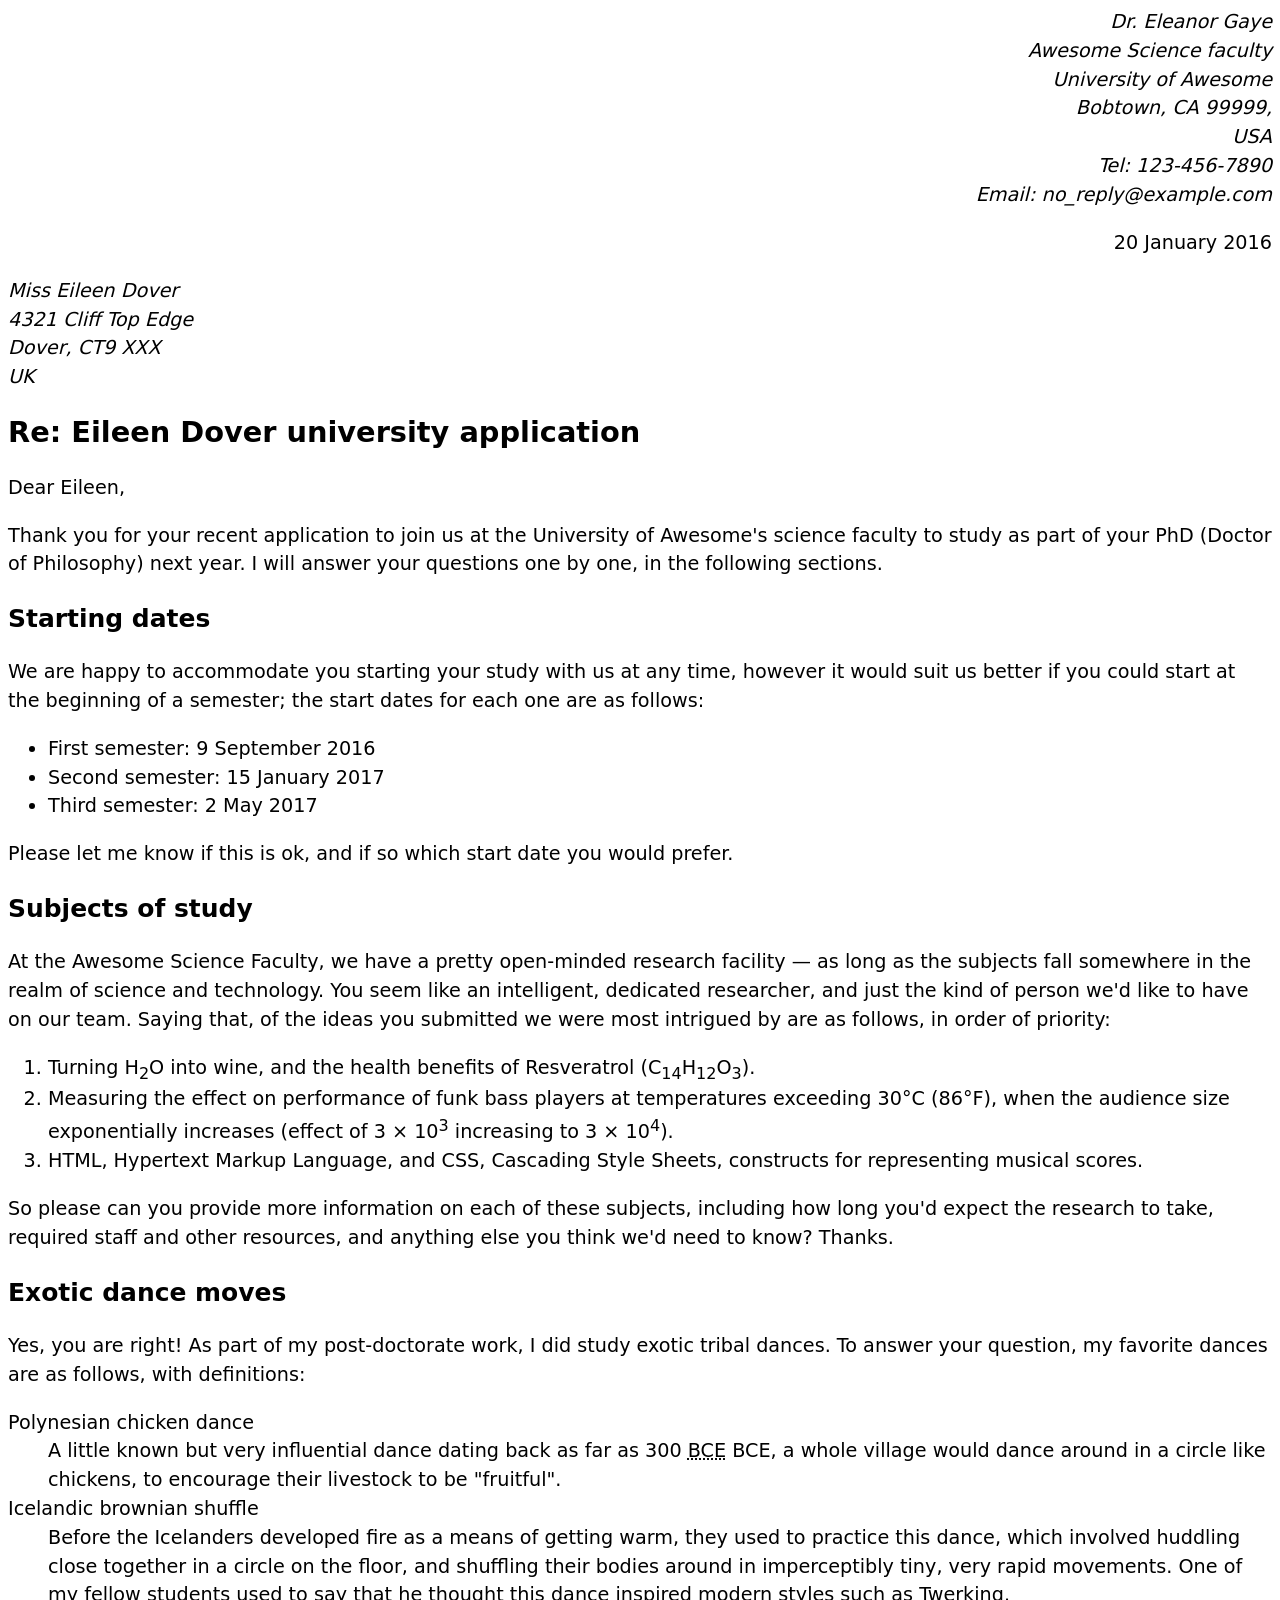
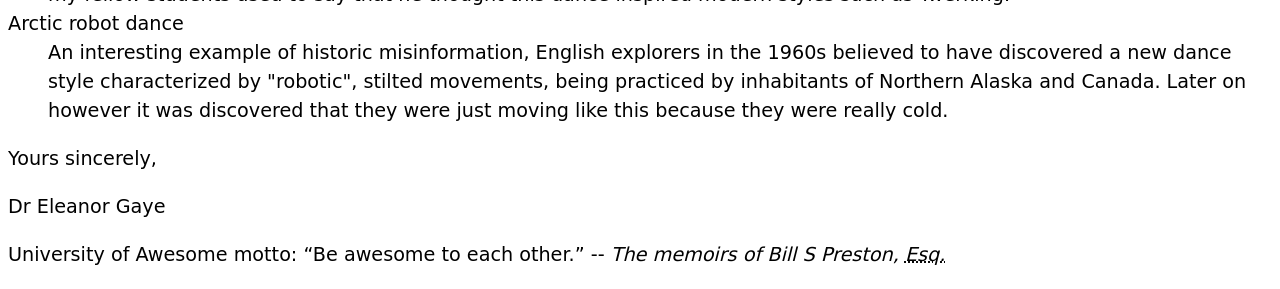
<file: lab1/part1/index.html>
<html>
    <head>
        <title>Lab 1 Part 1 - Letter Markup</title>
    <!-- 
    Name: Abinash Sornan 
    File: index.html 
    Date: 30 January 2026 
    Lab 1 Part 1 marking up a university application letter 
    -->
    <link rel="stylesheet" type="text/css" href="./styles.css" >
    </head>
    <body>
        <address class="sender-column">
        Dr. Eleanor Gaye<br>
Awesome Science faculty<br>
University of Awesome<br>
Bobtown, CA 99999,<br>
USA<br>
Tel: 123-456-7890<br>
Email: no_reply@example.com
</address>

<p class="sender-column">20 January 2016</p>
<address>
Miss Eileen Dover<br>
4321 Cliff Top Edge<br>
Dover, CT9 XXX<br>
UK<br> 
</address>

<h1>Re: Eileen Dover university application</h1>

<p>Dear Eileen,</p>

<p>Thank you for your recent application to join us at the University of
Awesome's science faculty to study as part of your
PhD (Doctor of Philosophy) next year. I will answer your
questions one by one, in the following sections.</p>

<h2>Starting dates</h2>

</p>We are happy to accommodate you starting your study with us at any time,
however it would suit us better if you could start at the beginning of a
semester; the start dates for each one are as follows:<p>

<ul>
    <li>
First semester: <time datetime="2016-09-09">9 September 2016</time>
</li>
<li>
Second semester: <time datetime="2017-01-15">15 January 2017</time>
</li>
<li>Third semester: <time datetime="2017-05-02">2 May 2017</time></li>
</ul>

</p>Please let me know if this is ok, and if so which start date you would
prefer.<p>

<h2>Subjects of study</h2>

</p>At the Awesome Science Faculty, we have a pretty open-minded research
facility — as long as the subjects fall somewhere in the realm of science
and technology. You seem like an intelligent, dedicated researcher, and
just the kind of person we'd like to have on our team. Saying that, of the
ideas you submitted we were most intrigued by are as follows, in order of
priority:</p>

<ol>
    <li>
Turning H<sub>2</sub>O into wine, and the health benefits of Resveratrol
(C<sub>14</sub>H<sub>12</sub>O<sub>3</sub>).
</li>
<li>
Measuring the effect on performance of funk bass players at temperatures
exceeding 30°C (86°F), when the audience size exponentially increases
(effect of 3 × 10<sup>3</sup> increasing to 3 × 10<sup>4</sup>).</li>
<li>
<abbr>HTML</abbr>, Hypertext Markup Language, and <abbr>CSS</abbr>,
Cascading Style Sheets, constructs for representing musical scores.
</li>
</ol>

<p>
So please can you provide more information on each of these subjects,
including how long you'd expect the research to take, required staff and
other resources, and anything else you think we'd need to know? Thanks.
</p>

<h2>Exotic dance moves</h2>

</p>Yes, you are right! As part of my post-doctorate work, I
did study exotic tribal dances. To answer your question, my
favorite dances are as follows, with definitions:</p>

<d1>
<dt>Polynesian chicken dance</dt>
<dd>
    A little known but very influential dance dating back as far as
    300 <abbr title="Before Commen Era">BCE</abbr> BCE, a whole village would
    dance around in a circle like chickens, to encourage their livestock to
    be "fruitful".
    </dd>
<dt>Icelandic brownian shuffle</dt>
<dd>
    Before the Icelanders developed fire as a means of getting warm, they
    used to practice this dance, which involved huddling close together in a
    circle on the floor, and shuffling their bodies around in imperceptibly
    tiny, very rapid movements. One of my fellow students used to say that
    he thought this dance inspired modern styles such as Twerking.
    </dd>
<dt>Arctic robot dance</dt>
<dd>
    An interesting example of historic misinformation, English explorers in
    the 1960s believed to have discovered a new dance style characterized by
    "robotic", stilted movements, being practiced by inhabitants of Northern
    Alaska and Canada. Later on however it was discovered that they were
    just moving like this because they were really cold.
</dd>
</d1>

<p>Yours sincerely,</p>

<p>Dr Eleanor Gaye</p>

<p>
University of Awesome motto: <q>Be awesome to each other.</q> --
<cite>
The memoirs of Bill S Preston, <abbr title="Eqsuire">Esq.</abbr></cite>
</p>
    </body>
</html>
</file>
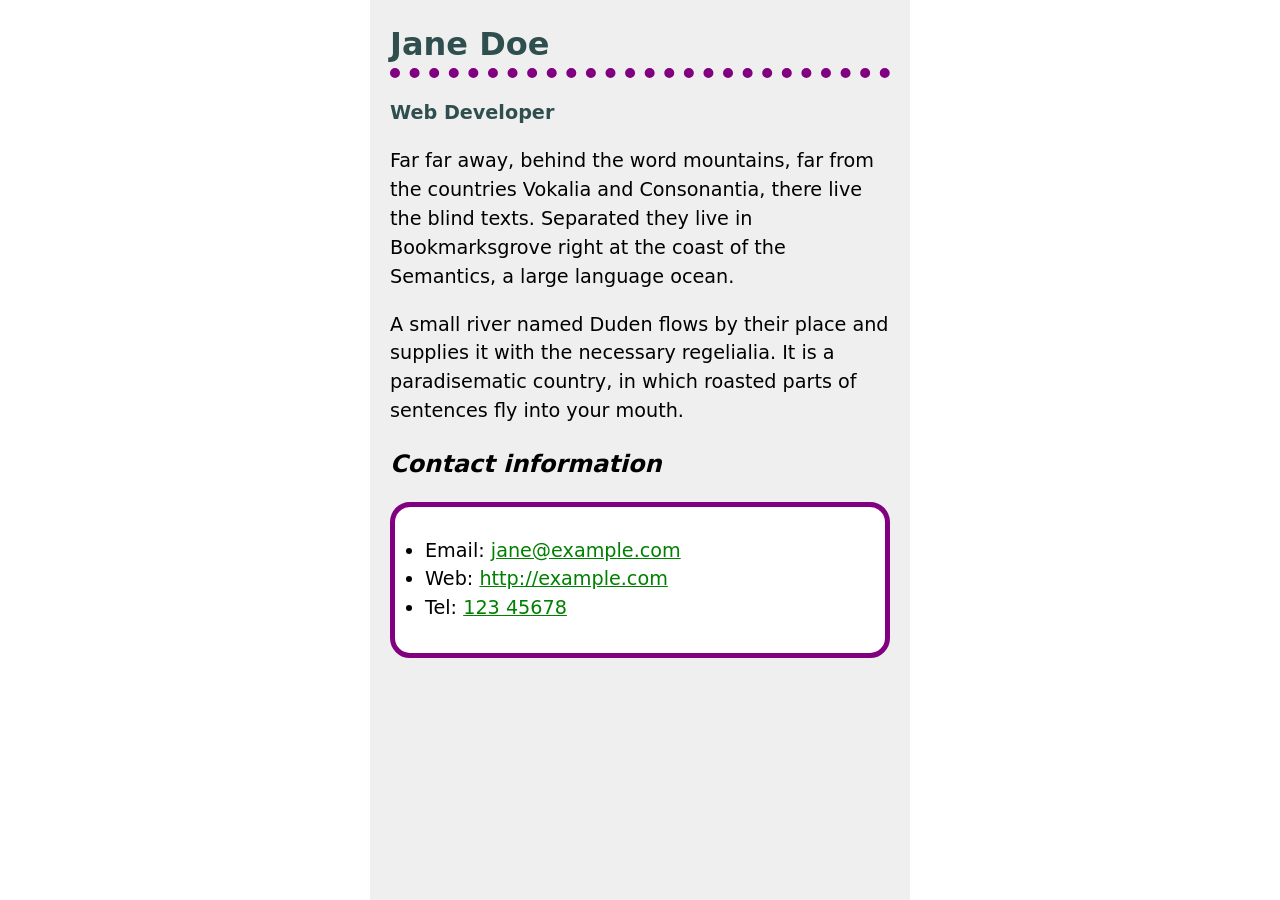
<file: lab3/part1/index.html>
<html>
    <head>
        <title>Lab 3 Part 1 </title>
    <!-- 
    Name: Abinash Sornan 
    File: index.html 
    Date: 11 March 2026 
    Lab 3 Part 1
    -->
    <link rel="stylesheet" type="text/css" href="style.css" >
    </head>
  <h1>Jane Doe</h1>
  <div class="job-title">Web Developer</div>
<p>
  Far far away, behind the word mountains, far from the countries Vokalia and
  Consonantia, there live the blind texts. Separated they live in Bookmarksgrove
  right at the coast of the Semantics, a large language ocean.
</p>

<p>
  A small river named Duden flows by their place and supplies it with the
  necessary regelialia. It is a paradisematic country, in which roasted parts of
  sentences fly into your mouth.
</p>

<h2>Contact information</h2>
<ul>
  <li>Email: <a href="mailto:jane@example.com">jane@example.com</a></li>
  <li>Web: <a href="http://example.com">http://example.com</a></li>
  <li>Tel: <a href="tel:12345678">123 45678</a></li>
</ul>
</file>
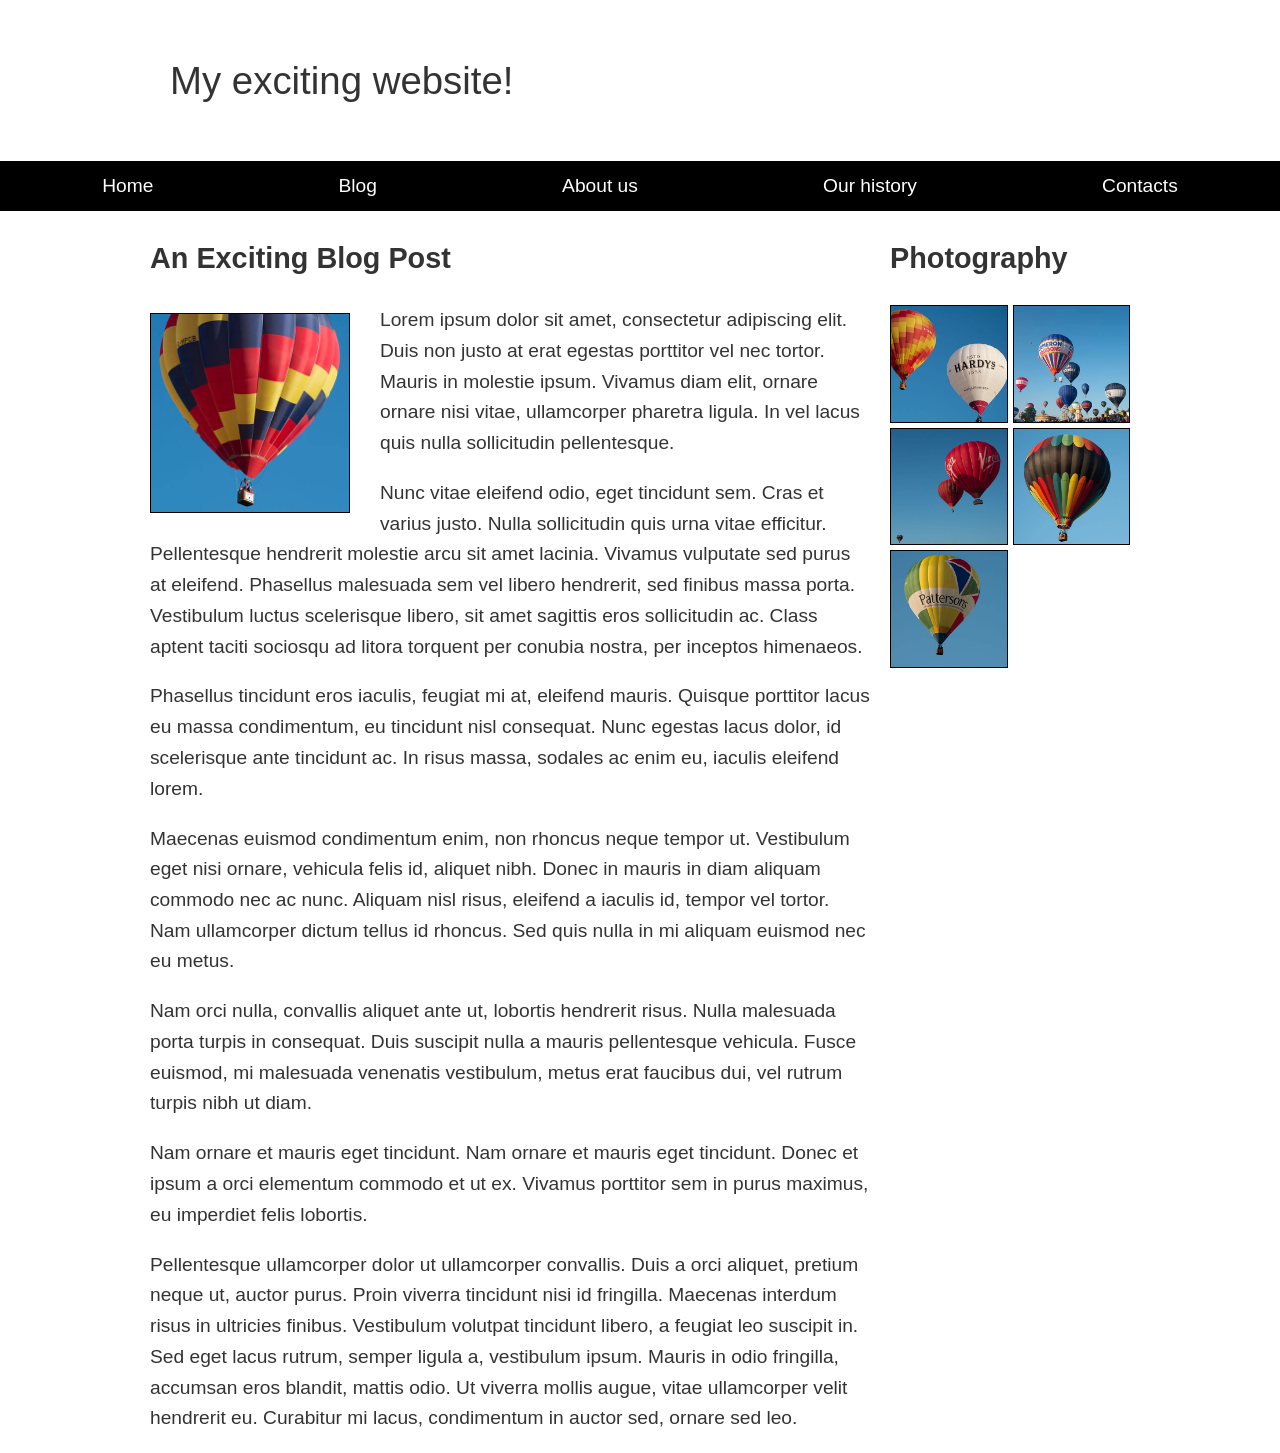
<file: lab3/part3/index.html>
<!doctype html>
        <title>Lab 3 Part 3</title>
    <!-- 
    Name: Abinash Sornan 
    File: index.html 
    Date: 13 March 2026 
    Lab 3 Part 3
    -->
<html lang="en">
  <head>
    <meta charset="utf-8" />
    <title>Layout Task</title>
    <link href="style.css" rel="stylesheet" type="text/css" />
  </head>
  <body>
    <div class="logo">My exciting website!</div>
 
<nav>
      <ul>
        <li><a href="">Home</a></li>
        <li><a href="">Blog</a></li>
        <li><a href="">About us</a></li>
        <li><a href="">Our history</a></li>
        <li><a href="">Contacts</a></li>
      </ul>
    </nav>

    <main class="grid">
      <article>
        <h1>An Exciting Blog Post</h1>
        <img src="images/square6.jpg" alt="placeholder" class="feature" />
        <p>
          Lorem ipsum dolor sit amet, consectetur adipiscing elit. Duis non
          justo at erat egestas porttitor vel nec tortor. Mauris in molestie
          ipsum. Vivamus diam elit, ornare ornare nisi vitae, ullamcorper
          pharetra ligula. In vel lacus quis nulla sollicitudin pellentesque.
        </p>

        <p>
          Nunc vitae eleifend odio, eget tincidunt sem. Cras et varius justo.
          Nulla sollicitudin quis urna vitae efficitur. Pellentesque
          hendrerit molestie arcu sit amet lacinia. Vivamus vulputate sed
          purus at eleifend. Phasellus malesuada sem vel libero hendrerit,
          sed finibus massa porta. Vestibulum luctus scelerisque libero, sit
          amet sagittis eros sollicitudin ac. Class aptent taciti sociosqu ad
          litora torquent per conubia nostra, per inceptos himenaeos.
        </p>

        <p>
          Phasellus tincidunt eros iaculis, feugiat mi at, eleifend mauris.
          Quisque porttitor lacus eu massa condimentum, eu tincidunt nisl
          consequat. Nunc egestas lacus dolor, id scelerisque ante tincidunt
          ac. In risus massa, sodales ac enim eu, iaculis eleifend lorem.
        </p>

        <p>
          Maecenas euismod condimentum enim, non rhoncus neque tempor ut.
          Vestibulum eget nisi ornare, vehicula felis id, aliquet nibh. Donec
          in mauris in diam aliquam commodo nec ac nunc. Aliquam nisl risus,
          eleifend a iaculis id, tempor vel tortor. Nam ullamcorper dictum
          tellus id rhoncus. Sed quis nulla in mi aliquam euismod nec eu
          metus.
        </p>

        <p>
          Nam orci nulla, convallis aliquet ante ut, lobortis hendrerit
          risus. Nulla malesuada porta turpis in consequat. Duis suscipit
          nulla a mauris pellentesque vehicula. Fusce euismod, mi malesuada
          venenatis vestibulum, metus erat faucibus dui, vel rutrum turpis
          nibh ut diam.
        </p>

        <p>
          Nam ornare et mauris eget tincidunt. Nam ornare et mauris eget
          tincidunt. Donec et ipsum a orci elementum commodo et ut ex.
          Vivamus porttitor sem in purus maximus, eu imperdiet felis
          lobortis.
        </p>

        <p>
          Pellentesque ullamcorper dolor ut ullamcorper convallis. Duis a
          orci aliquet, pretium neque ut, auctor purus. Proin viverra
          tincidunt nisi id fringilla. Maecenas interdum risus in ultricies
          finibus. Vestibulum volutpat tincidunt libero, a feugiat leo
          suscipit in. Sed eget lacus rutrum, semper ligula a, vestibulum
          ipsum. Mauris in odio fringilla, accumsan eros blandit, mattis
          odio. Ut viverra mollis augue, vitae ullamcorper velit hendrerit
          eu. Curabitur mi lacus, condimentum in auctor sed, ornare sed leo.
        </p>
      </article>

      <aside>
        <h2>Photography</h2>
        <ul class="photos">
          <li><img src="images/square1.jpg" alt="placeholder" /></li>
          <li><img src="images/square2.jpg" alt="placeholder" /></li>
          <li><img src="images/square3.jpg" alt="placeholder" /></li>
          <li><img src="images/square4.jpg" alt="placeholder" /></li>
          <li><img src="images/square5.jpg" alt="placeholder" /></li>
        </ul>
      </aside>
    </main>
  </body>
</html>
</file>
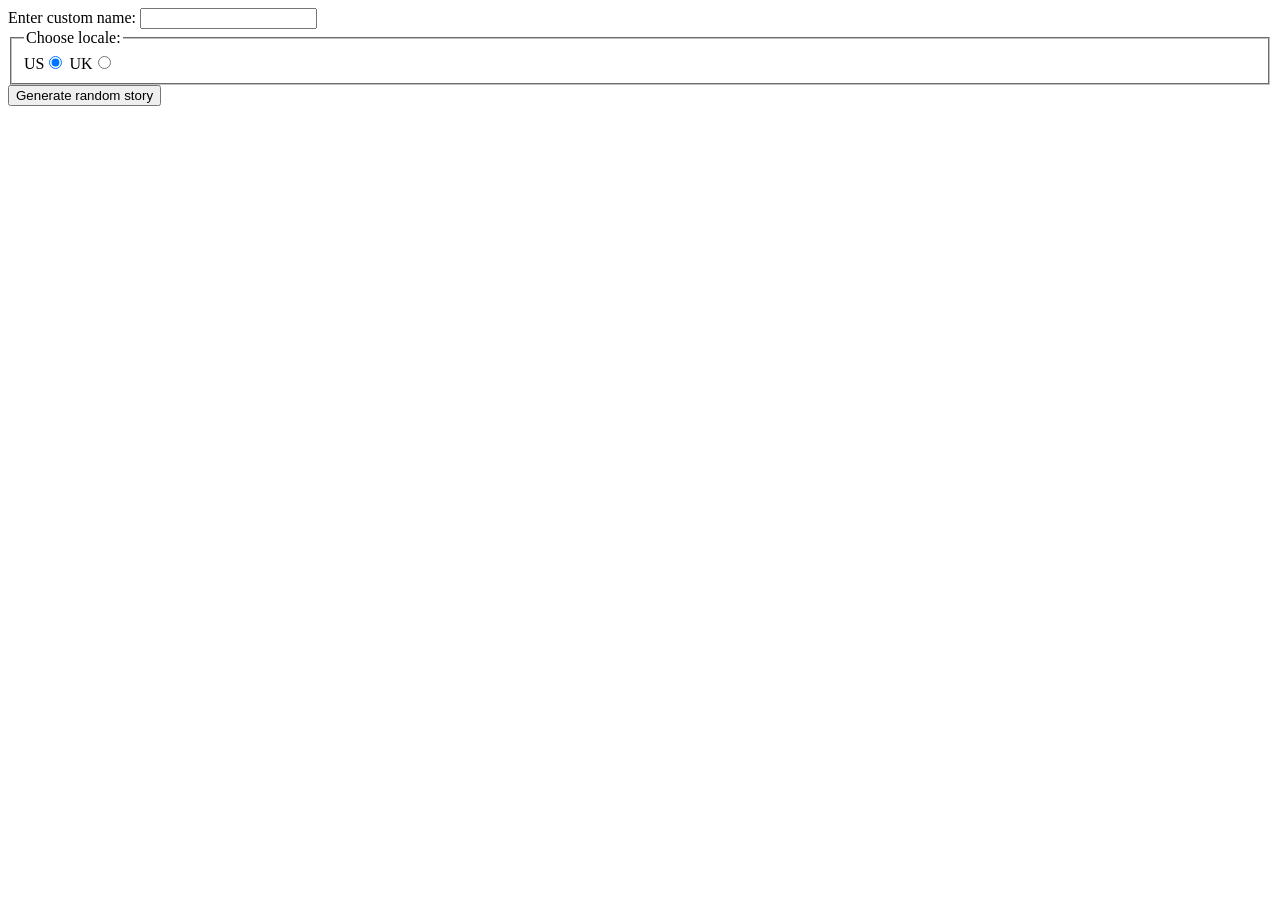
<file: lab4/part1/index.html>
<!doctype html>
 <html lang="en">
    <head>
      <meta charset="utf-8" />
        <title>Lab 4 Part 1 </title>
    <!-- 
    Name: Abinash Sornan 
    File: index.html 
    Date: 8 April 2026 
    Lab 4 Part 1
    -->
  <head>
<div>
  <label for="custom-name">Enter custom name:</label>
  <input id="custom-name" type="text" placeholder="" />
</div>
<fieldset>
  <legend>Choose locale:</legend>
  <label for="us">US</label
  ><input id="us" type="radio" name="uk-us" value="us" checked />
  <label for="uk">UK</label
  ><input id="uk" type="radio" name="uk-us" value="uk" />
</fieldset>

<div>
  <button class="generate">Generate random story</button>
</div> 

<!-- Story Output -->
<p class="story" style="visibility:hidden;"></p>

<!-- Thanks a lot to Willy Aguirre for his help with the code for this assessment -->
<script src="main.js"></script>
 <p class="story"></p>
</body>
</html>
</file>
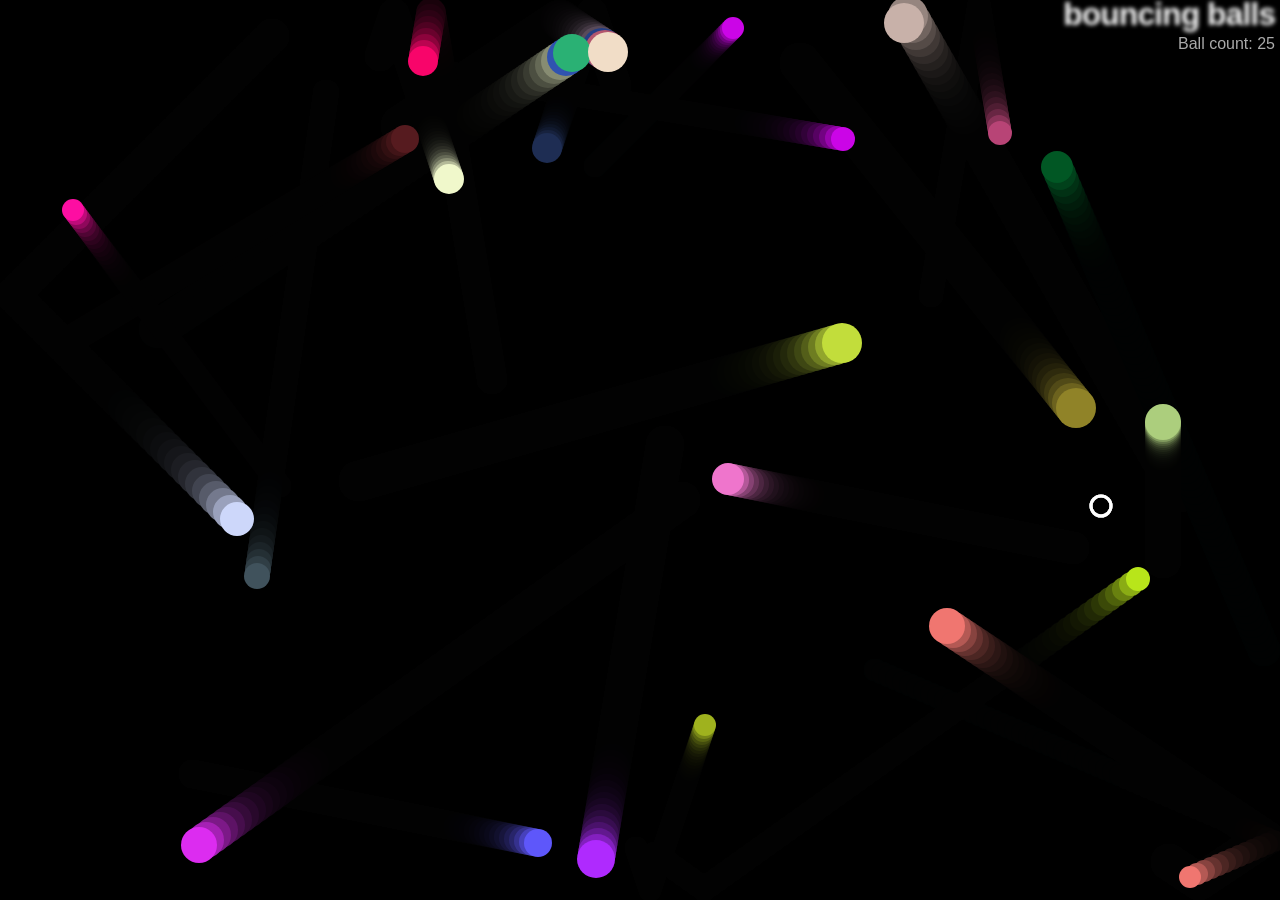
<file: lab4/part4/index.html>
<!doctype html>
<html lang="en">
    <head>
        <meta charset="utf-8" />
        <title>Lab 4 Part 4 </title>
    <!-- 
    Name: Abinash Sornan 
    File: index.html 
    Date: 10 April 2026 
    Lab 4 Part 4
    -->
    <link rel="stylesheet" href="style.css">
</head>
    <meta charset="utf-8">
    <meta name="viewport" content="width=device-width">
    <title>Bouncing balls</title>
    <link rel="stylesheet" href="style.css">
  </head>

  <body>
    <h1>bouncing balls</h1>
    <p>Ball count:</p>
    <canvas></canvas>

    <script src="main.js"></script>
  </body>
</html>
</file>
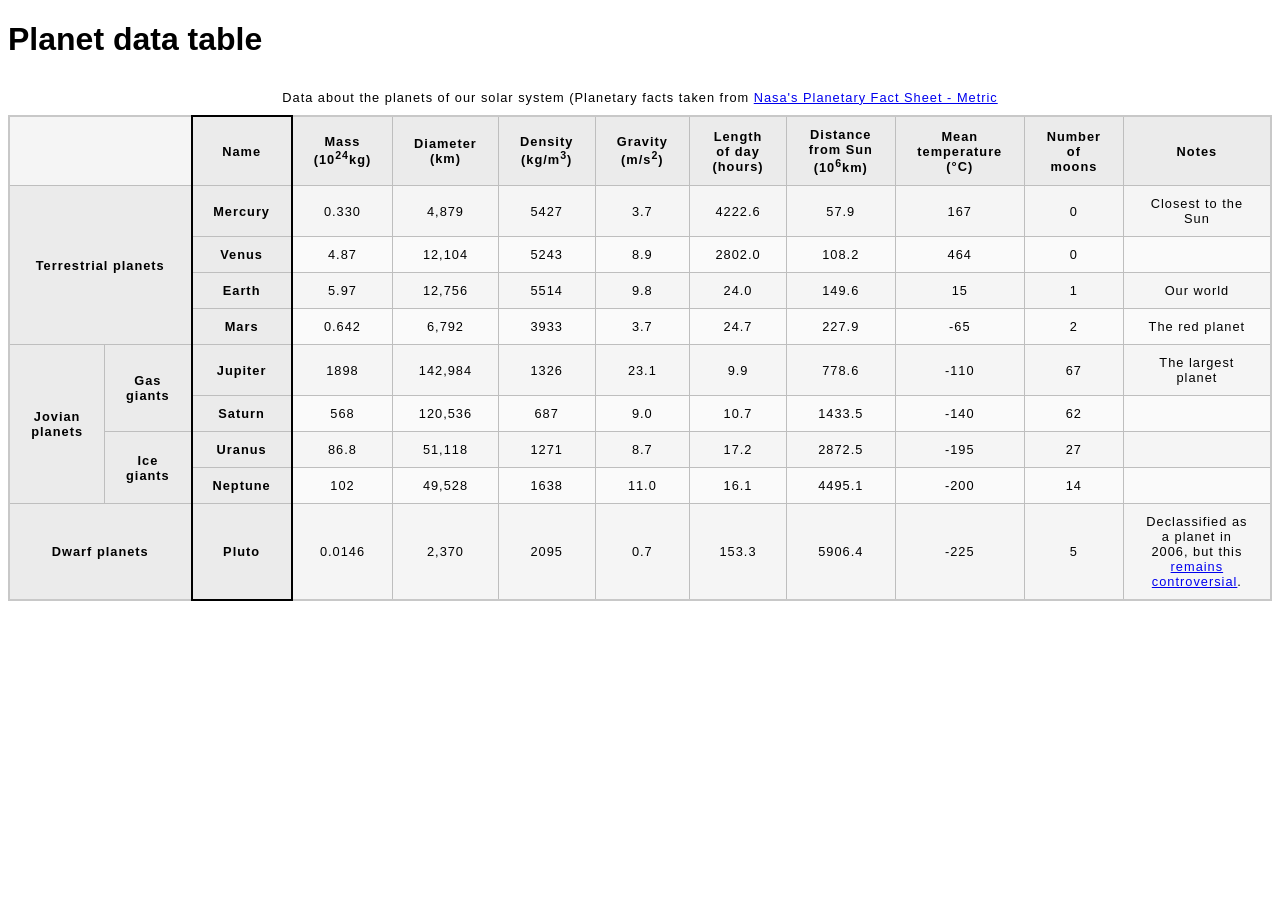
<file: lab 2/part2.html>
<!doctype html>
        <title>Lab 2 Part 2 - Planets </title>
    <!-- 
    Name: Abinash Sornan 
    File: index.html 
    Date: 6 Febuary 2026 
    Lab 1 Part 1 marking up a website about planets
    -->
<html lang="en-US">
  <head>
    <meta charset="utf-8" />
    <meta name="viewport" content="width=device-width" />
    <title>Planet data table</title>
    <link href="planet.css" rel="stylesheet" type="text/css" />
  </head>
  <body>
    <h1>Planet data table</h1>
  </body>
</html>
<table><caption> Data about the planets of our solar system (Planetary facts taken from 
 <a href="https://nssdc.gsfc.nasa.gov/planetary/factsheet/"
      >Nasa's Planetary Fact Sheet - Metric</a>
      </caption>
 <colgroup><col span="2" /> <col class="column-border" /> <col span="9" /></colgroup>
 <thead>
    <tr>
      <td colspan="2"></td>
      <th scope="col">Name</th>
      <th scope="col">Mass (10<sup>24</sup>kg)</th>
      <th scope="col">Diameter (km)</th>
      <th scope="col">Density (kg/m<sup>3</sup>)</th>
      <th scope="col">Gravity (m/s<sup>2</sup>)</th>
      <th scope="col">Length of day (hours)</th>
      <th scope="col">Distance from Sun (10<sup>6</sup>km)</th>
      <th scope="col">Mean temperature (°C)</th>
      <th scope="col">Number of moons</th>
      <th scope="col">Notes</th>
    </tr>
  </thead>
   <tbody>
    <tr>
      <th rowspan="4" colspan="2" scope="rowgroup">Terrestrial planets</th>
      <th scope="row">Mercury</th>
      <td>0.330</td>
      <td>4,879</td>
      <td>5427</td>
      <td>3.7</td>
      <td>4222.6</td>
      <td>57.9</td>
      <td>167</td>
      <td>0</td>
      <td>Closest to the Sun</td>
      </tr>
    <tr>
      <th scope="row">Venus</th>
      <td>4.87</td>
      <td>12,104</td>
      <td>5243</td>
      <td>8.9</td>
      <td>2802.0</td>
      <td>108.2</td>
      <td>464</td>
      <td>0</td>
      <td></td>
    </tr>
    <tr>
      <th scope="row">Earth</th>
      <td>5.97</td>
      <td>12,756</td>
      <td>5514</td>
      <td>9.8</td>
      <td>24.0</td>
      <td>149.6</td>
      <td>15</td>
      <td>1</td>
      <td>Our world</td>
    </tr>
    <tr>
      <th scope="row">Mars</th>
      <td>0.642</td>
      <td>6,792</td>
      <td>3933</td>
      <td>3.7</td>
      <td>24.7</td>
      <td>227.9</td>
      <td>-65</td>
      <td>2</td>
      <td>The red planet</td>
    </tr>
    <tr>
      <th rowspan="4" scope="rowgroup">Jovian planets</th>
      <th rowspan="2" scope="rowgroup">Gas giants</th>
      <th scope="row">Jupiter</th>
      <td>1898</td>
      <td>142,984</td>
      <td>1326</td>
      <td>23.1</td>
      <td>9.9</td>
      <td>778.6</td>
      <td>-110</td>
      <td>67</td>
      <td>The largest planet</td>
    </tr>
    <tr>
      <th scope="row">Saturn</th>
      <td>568</td>
      <td>120,536</td>
      <td>687</td>
      <td>9.0</td>
      <td>10.7</td>
      <td>1433.5</td>
      <td>-140</td>
      <td>62</td>
      <td></td>
    </tr>
    <tr>
      <th rowspan="2" scope="rowgroup">Ice giants</th>
      <th scope="row">Uranus</th>
      <td>86.8</td>
      <td>51,118</td>
      <td>1271</td>
      <td>8.7</td>
      <td>17.2</td>
      <td>2872.5</td>
      <td>-195</td>
      <td>27</td>
      <td></td>
    </tr>
    <tr>
      <th scope="row">Neptune</th>
      <td>102</td>
      <td>49,528</td>
      <td>1638</td>
      <td>11.0</td>
      <td>16.1</td>
      <td>4495.1</td>
      <td>-200</td>
      <td>14</td>
      <td></td>
    </tr>
    <tr>
      <th colspan="2" scope="rowgroup">Dwarf planets</th>
      <th scope="row">Pluto</th>
      <td>0.0146</td>
      <td>2,370</td>
      <td>2095</td>
      <td>0.7</td>
      <td>153.3</td>
      <td>5906.4</td>
      <td>-225</td>
      <td>5</td>
      <td>
        Declassified as a planet in 2006, but this
        <a
          href="https://www.usatoday.com/story/tech/2014/10/02/pluto-planet-solar-system/16578959/"
          >remains controversial</a
        >.
      </td>
    </tr>
  </tbody>
</table>
</file>
<file: lab1/part1/styles.css>
body {
  font: 1.2em / 1.5 system-ui;
}

.sender-column {
  text-align: right;
}

h1 {
  font-size: 1.5em;
}

h2 {
  font-size: 1.3em;
}
</file>
<file: lab3/part1/style.css>
html {
  background-color: white;
}

body {
  font: 1.2em / 1.5 system-ui;
  padding: 20px;
  width: 500px;
  background-color: #efefef;
  margin: 0 auto;
}

h1 {
  color: darkslategray;
  border-bottom: 10px dotted purple;
  font-size: 2rem;
}

h2 {
  font-style: italic;
  font-size: 1.5rem;
}

.job-title {
  color: darkslategray;
  font-weight: bold;
}

ul {
  background-color: white;
  border: 5px solid purple;
  padding: 30px;
  border-radius: 20px;
}

a {
  color: green;
}

a:hover,
a:focus {
  color: darkgreen;
  text-decoration: none;
}
</file>
<file: lab3/part3/style.css>
* {
  box-sizing: border-box;
}

body {
  background-color: white;
  color: #333333;
  margin: 0;
  font: 1.2em / 1.6 sans-serif;
}

img {
  max-width: 100%;
  display: block;
  border: 1px solid black;
}

.logo {
  font-size: 200%;
  padding: 50px 20px;
  margin: 0 auto;
  max-width: 980px;
}

.grid {
  margin: 0 auto;
  max-width: 980px;
  display: grid;
  grid-template-columns: 3fr 1fr;
  gap: 20px;
}

nav {
  background-color: black;
  padding: 0.5em;
  top: 0;
  position: sticky;
}

nav ul {
  margin: 0;
  padding: 0;
  list-style: none;
  display: flex;
  justify-content: space-around;
}

nav a {
  color: white;
  text-decoration: none;
  padding: 0.5em 1em;
}

.photos {
  list-style: none;
  margin: 0;
  padding: 0;
  display: grid;
  gap: 5px;
  grid-template-columns: 1fr 1fr;
}

.feature {
  width: 200px;
  float: left;
  margin: 8px 30px 20px 0;  
}
</file>
<file: lab4/part4/style.css>
html, body {
  margin: 0;
}

html {
  font-family: 'Helvetica Neue', Helvetica, Arial, sans-serif;
  height: 100%;
}

body {
  overflow: hidden;
  height: inherit;
}

h1 {
  font-size: 2rem;
  letter-spacing: -1px;
  position: absolute;
  margin: 0;
  top: -4px;
  right: 5px;

  color: transparent;
  text-shadow: 0 0 4px white;
}

p {
  position: absolute;
  margin: 0;
  top: 35px;
  right: 5px;
  color: #aaa;
}
</file>
<file: lab 2/planet.css>
html {
  font-family: sans-serif;
}

table {
  border-collapse: collapse;
  border: 2px solid rgb(200 200 200);
  letter-spacing: 1px;
  font-size: 0.8rem;
}

td,
th {
  border: 1px solid rgb(190 190 190);
  padding: 10px 20px;
}

th {
  background-color: rgb(235 235 235);
}

td {
  text-align: center;
}

tr:nth-child(even) td {
  background-color: rgb(250 250 250);
}

tr:nth-child(odd) td {
  background-color: rgb(245 245 245);
}

caption {
  padding: 10px;
}

.column-border {
  border: 2px solid black;
}
</file>
